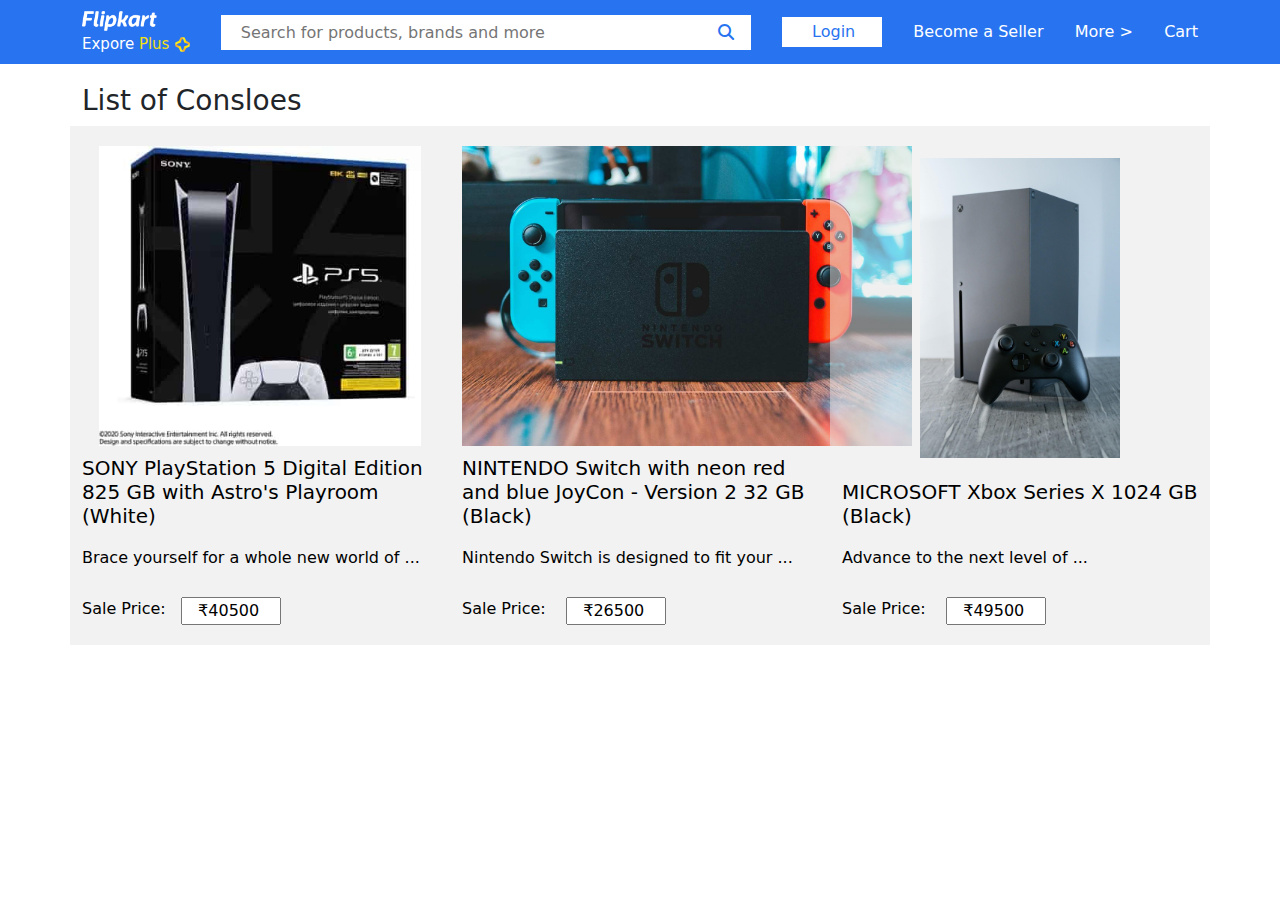
<file: index.html>
<!DOCTYPE html>
<html>

<head>
  <title>Online Shopping Site for Mobiles, Electronics, Furniture, Grocery, Lifestyle, Books & More. Best Offers!
  </title>
  <link rel="icon" href="images/title_icon.png" type="image/x-icon">
  <meta name="viewport" content="width=device-width, initial-scale=1.0">
  <link href="css\style.css" rel="stylesheet">
  <link href="icons\css\all.css" rel="stylesheet">
  <link href="css/aos.css" rel="stylesheet">
  <link href="css/bootstrap.min.css" rel="stylesheet">
</head>

<body onload="descriptionSubstring()">
  <!-- Navigation Start  -->
  <div class="navbar">
    <div class="container">
      <div class="flipkart_explore_plus">
        <img src="images/flipkart.png" style="height: 20px; "> <br>
        <a>Expore <span>Plus</span></a>
        <img src="images/plus.png" style="height: 15px; ">
      </div>
      <div class="search">
        <input type="text" placeholder="Search for products, brands and more">
        <i class="fa-solid fa-magnifying-glass"></i>
      </div>
      <div class="login">
        <span>Login</span>
        <div class="login-content">
          <p>New customer? </p>
          <span>Sign Up</span>
        </div>
      </div>
      <a style="color: white; ">Become a Seller</a>
      <a style="color: white; ">More ></a>
      <a style="color: white; ">Cart</a>

    </div>
  </div>
  <!-- Navigation End  -->
  <div class="container content">
    <h3>List of Consloes</h3>
    <div class="row">
      <div class="col-lg-4 content_list">
        <!-- <a href="product.html"> -->
        <img src="images/PS5_1.jpg" id="content_list_1" onclick="imageLoad(event)" style="margin: auto;">
        <h5 id="product_heading_1" onchange="productHeading(event)">SONY PlayStation 5 Digital Edition 825 GB with
          Astro's Playroom (White)</h5>
        <h6 id="product_description_1">Brace yourself for a whole new world of possibilities as the PS5 unleashes
          unparalleled power and innovation. Get ready to elevate your gaming experience to new heights with the Sony
          PlayStation 5 Console. Unleash the power of play, immerse yourself in stunning visuals, and explore a world of
          endless possibilities. With the PS5, gaming will never be the same again. </h6>
        <div class="d-flex">
          <label>Sale Price:&#160; &#160;</label>
          <input type="text" value=" &#8377;40500" readonly>
        </div>

        <!-- </a> -->
      </div>
      <div class="col-lg-4 content_list">
        <!-- <a href="product.html"> -->
        <img src="images/NS_1.jpg" id="content_list_2" onclick="imageLoad(event)" style="margin: auto;">
        <h5 id="product_heading_2" onchange="productHeading(event)">NINTENDO Switch with neon red and blue JoyCon -
          Version 2 32 GB (Black)</h5>
        <h6 id="product_description_2">Nintendo Switch is designed to fit your life, transforming from home console to
          portable system in a snap. The included Joy-Con controllers give you total game play flexibility. You have the
          option to dock your Nintendo Switch to enjoy HD gaming on your TV. Make use of the tabletop mode to flip the
          stand to share the screen, then share the fun with a multiplayer game.</h6>
        <div class="d-flex">
          <label>Sale Price: &#160; &#160;</label>
          <input type="text" value=" &#8377;26500" readonly>
        </div>

        <!-- </a> -->
      </div>
      <div class="col-lg-4 content_list">
        <!-- <a href="product.html"> -->
        <img src="images/XB_1.jpg" id="content_list_3" onclick="imageLoad(event)" style="margin: auto;">
        <h5 id="product_heading_3" onchange="productHeading(event)">MICROSOFT Xbox Series X 1024 GB (Black)</h5>
        <h6 id="product_description_3">
          Advance to the next level of gaming experience with the powerful and high-speed Microsoft Xbox Series X. This
          gaming console features 12 Teraflops of graphics processing power and the Xbox Velocity Architecture for
          high-speed, seamless gaming. Also, it comes with an Xbox Wireless Controller for hassle-free gaming, and it is
          compatible with Xbox One accessories. </h6>
        <div class="d-flex">
          <label>Sale Price: &#160; &#160;</label>
          <input type="text" value=" &#8377;49500" readonly>
        </div>

        <!-- </a> -->
      </div>
    </div>
  </div>

  <script src="js/jquery-3.7.1.min.js"></script>
  <script src="js/bootstrap.bundle.min.js"></script>
  <script src="js/aos.js"></script>
  <script src="js/index.js"></script>
</body>
<script>
  AOS.init();
</script>

</html>
</file>
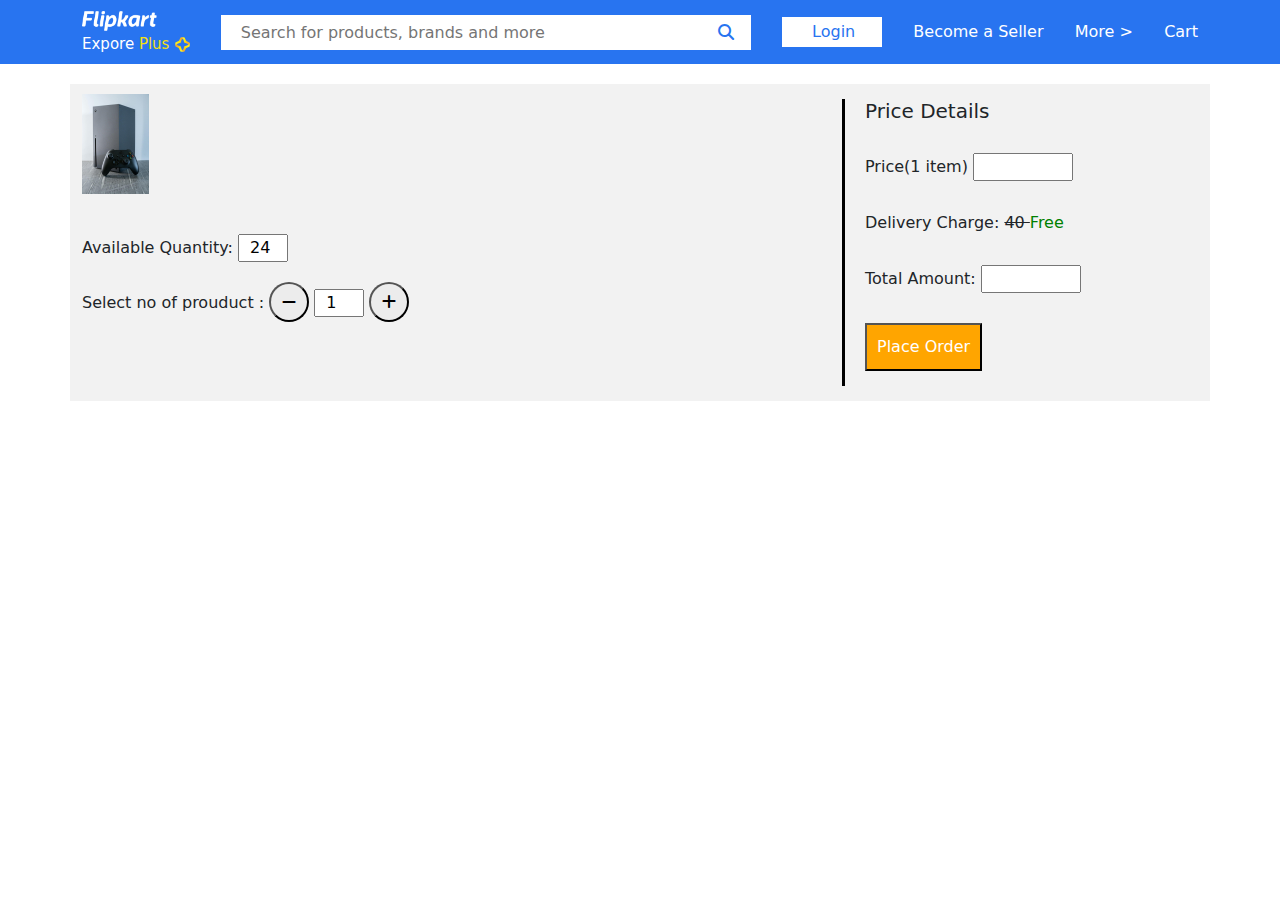
<file: order.html>
<!DOCTYPE html>
<html>

<head>
  <title>Online Shopping Site for Mobiles, Electronics, Furniture, Grocery, Lifestyle, Books & More. Best Offers!
  </title>
  <link rel="icon" href="images/title_icon.png" type="image/x-icon">
  <meta name="viewport" content="width=device-width, initial-scale=1.0">
  <link href="css\style.css" rel="stylesheet">
  <link href="icons\css\all.css" rel="stylesheet">
  <link href="css/aos.css" rel="stylesheet">
  <link href="css/bootstrap.min.css" rel="stylesheet">
</head>

<body onload="loadOrderPage()">
  <!-- Navigation Start  -->
  <div class="navbar">
    <div class="container">
      <div class="flipkart_explore_plus">
        <img src="images/flipkart.png" style="height: 20px; "> <br>
        <a>Expore <span>Plus</span></a>
        <img src="images/plus.png" style="height: 15px; ">
      </div>
      <div class="search">
        <input type="text" placeholder="Search for products, brands and more">
        <i class="fa-solid fa-magnifying-glass"></i>
      </div>
      <div class="login">
        <span>Login</span>
        <div class="login-content">
          <p>New customer? </p>
          <span>Sign Up</span>
        </div>
      </div>
      <a style="color: white; ">Become a Seller</a>
      <a style="color: white; ">More ></a>
      <a style="color: white; ">Cart</a>

    </div>
  </div>
  <!-- Navigation End  -->

  <div class="container content">
    <!-- <h3>List of Consloes</h3> -->
    <div class="row order_list">
      <div class="col-lg-8 order_list_left">
        <div class="row">
          <div class="col-4 ">
            <img id="order_page_image" src="images/PS5_1.jpg">
          </div>
          <div class="col-8 ">
            <h5 id="order_heading"></h5>
          </div>
        </div>
        <label>Available Quantity:</label>
        <input type="text" value="" id="available_items" readonly><br>
        <label>Select no of prouduct :</label>
        <button id="no_of_order_minus"><i class="fa-solid fa-minus"></i></button>
        <input type="text" value="1" readonly id="no_of_order">
        <button id="no_of_order_plus"><i class="fa-solid fa-plus"></i></button>
      </div>
      <div class="col-lg-4 order_list_right">
        <div class="price_detais">
          <h5>Price Details</h5>
          <label>Price(1 item)</label>
          <input type="text" value="" readonly id="orderSinglePrice"> <br>
          <label>Delivery Charge: <s> 40 </s><span style="color: green;"> Free </span></label><br>
          <label>Total Amount:</label>
          <input type="text" value="" readonly id="salePrice"> <br>

          <button class="place_order" onclick="placeOrder()">Place Order</button>
        </div>

      </div>
    </div>
  </div>
  <div id="popup">
    <img src="images/rick_roll.gif">
  </div>

  <script src="js/jquery-3.7.1.min.js"></script>
  <script src="js/bootstrap.bundle.min.js"></script>
  <script src="js/aos.js"></script>
  <script redef src="js/index.js"></script>
</body>
<script>
  AOS.init();
</script>

</html>
</file>
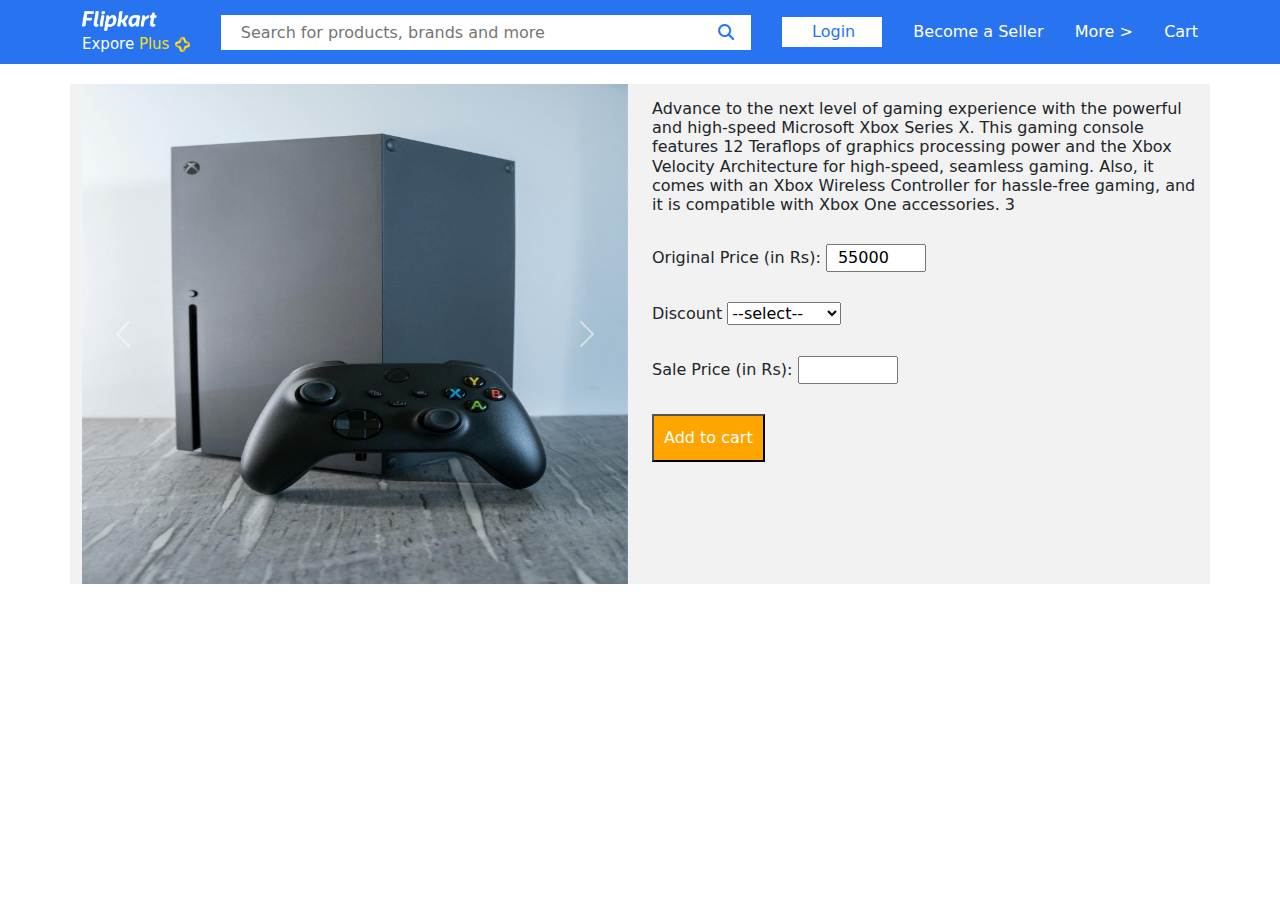
<file: product.html>
<!DOCTYPE html>
<html>

<head>
  <title>Online Shopping Site for Mobiles, Electronics, Furniture, Grocery, Lifestyle, Books & More. Best Offers!
  </title>
  <link rel="icon" href="images/title_icon.png" type="image/x-icon">
  <meta name="viewport" content="width=device-width, initial-scale=1.0">
  <link href="css\style.css" rel="stylesheet">
  <link href="icons\css\all.css" rel="stylesheet">
  <link href="css/aos.css" rel="stylesheet">
  <link href="css/bootstrap.min.css" rel="stylesheet">
</head>

<body onload="productPageLoad()">
  <!-- Navigation Start  -->
  <div class="navbar">
    <div class="container">
      <div class="flipkart_explore_plus">
        <img src="images/flipkart.png" style="height: 20px; "> <br>
        <a>Expore <span>Plus</span></a>
        <img src="images/plus.png" style="height: 15px; ">
      </div>
      <div class="search">
        <input type="text" placeholder="Search for products, brands and more">
        <i class="fa-solid fa-magnifying-glass"></i>
      </div>
      <div class="login">
        <span>Login</span>
        <div class="login-content">
          <p>New customer? </p>
          <span>Sign Up</span>
        </div>
      </div>
      <a style="color: white; ">Become a Seller</a>
      <a style="color: white; ">More ></a>
      <a style="color: white; ">Cart</a>

    </div>
  </div>
  <!-- Navigation End  -->
  <div class="container content">
    <!-- <h3>List of Consloes</h3> -->
    <div class="row product_list">
      <div class="col-lg-6 product_list_left">
        <div id="carouselExample" class="carousel slide">
          <div class="carousel-inner">
            <div class="carousel-item active">
              <img id="product_image_1" src="" class="d-block " alt="...">
            </div>
            <div class="carousel-item">
              <img id="product_image_2" src="" class="d-block " alt="...">
            </div>
            <div class="carousel-item">
              <img id="product_image_3" src="" class="d-block " alt="...">
            </div>
          </div>
          <button class="carousel-control-prev" type="button" data-bs-target="#carouselExample" data-bs-slide="prev">
            <span class="carousel-control-prev-icon" aria-hidden="true"></span>
            <span class="visually-hidden">Previous</span>
          </button>
          <button class="carousel-control-next" type="button" data-bs-target="#carouselExample" data-bs-slide="next">
            <span class="carousel-control-next-icon" aria-hidden="true"></span>
            <span class="visually-hidden">Next</span>
          </button>
        </div>
      </div>
      <div class="col-lg-6 product_list_right">
        <h5 id="product_heading"></h5>
        <h6 id="product_description"></h6>
        <label>Original Price (in Rs):</label>
        <input type="text" value="" id="originalPrice" readonly><br>
        <label>Discount</label>
        <select id="discount_id" onchange="updateDiscount(event)">
          <option value="">--select--</option>
          <option value="1">10%</option>
          <option value="2">Flat: &#8377;3500</option>
        </select> <span id="discount_id_show">* Select a discount</span> <br>
        <label>Sale Price (in Rs):</label>
        <input type="text" readonly id="salePrice"> <br>
        <button class="add_to_cart" onclick="redirectOrderPage()">Add to cart</button>
      </div>
    </div>
  </div>


  <script src="js/jquery-3.7.1.min.js"></script>
  <script src="js/bootstrap.bundle.min.js"></script>
  <script src="js/aos.js"></script>
  <script src="js/index.js"></script>
</body>
<script>
  AOS.init();
</script>

</html>
</file>
